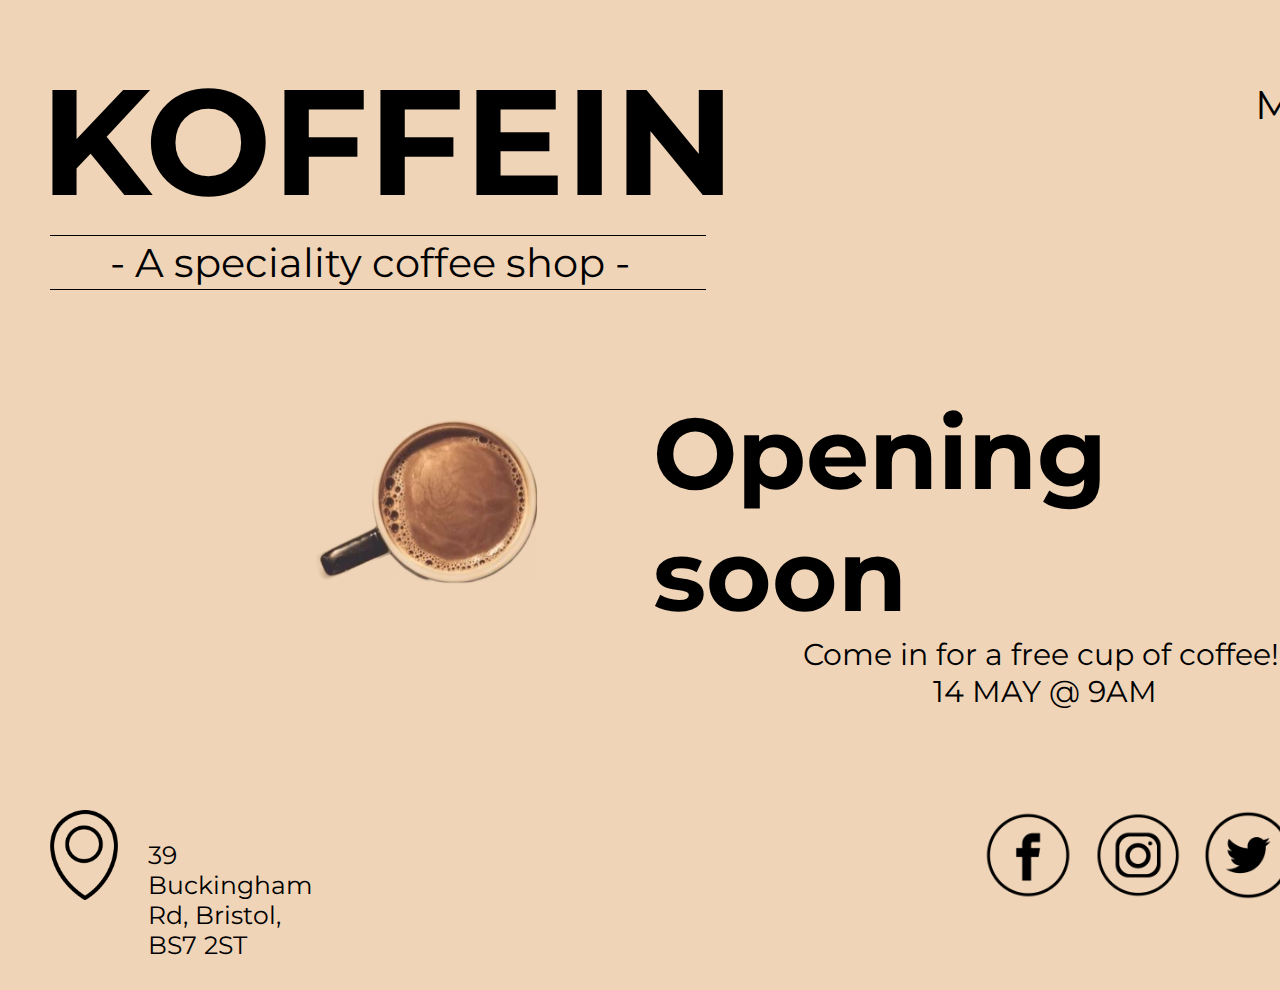
<file: Coffee landing page/index.html>
<!DOCTYPE html>
<html lang="en">

<head>
    <meta charset="UTF-8">
    <meta http-equiv="X-UA-Compatible" content="IE=edge">
    <meta name="viewport" content="width=device-width, initial-scale=1.0">
    <title>Coffee Landing Page</title>
    <link rel="stylesheet" href="style.css">
    <link rel="coffee_cup" sizes="180x180" href="coffee_cup.png" />
</head>

<body>
    <header>
        <!-- Navbar -->
        <div class="nav">
            <!-- Content left side -->
            <div class="content-left">
                <h1>KOFFEIN</h1>
                <div class="line-5"></div>
                <p>- A speciality coffee shop - </p>
                <div class="line-5"></div>
            </div>
            <ul>
                <li><a href="#">Menu</a></li>
                <li><a href="#">About Us</a></li>
                <li><a href="#">Contact Us</a></li>
            </ul>

        </div>
    </header>

    <main>
        <div class="container">
            <div class="coffee-cup">
                <img src="coffee-cup1.png" alt="coffee cup">
                <!-- Content right side -->
                <div class="content-right">
                    <h2>Opening soon</h2>
                    <p>Come in for a free cup of coffee!<br>
                        <span>14 MAY @ 9AM</span>
                    </p>
                </div>
            </div>
    </main>


    <footer>
        <div class="wrap-flex">
            <!-- Address -->
            <div class="address">
                <img src="maps-line.png" alt="location icon">
                <div class="text">
                    <p>39 Buckingham Rd, Bristol, BS7 2ST</p>
                </div>
            </div>
            <!-- Social media icons -->
            <div class="social-icons">
                <img src="facebook-round-line.png" alt="Facebook">
                <img src="instagram-round-line.png" alt="Instagram">
                <img src="twitter-round-line.png" alt="Twitter">
            </div>
        </div>
        </div>
    </footer>
</body>

</html>
</file>
<file: Coffee landing page/style.css>
@import url('https://fonts.googleapis.com/css2?family=Montserrat:wght@300&display=swap');

* {
    box-sizing: border-box;
    margin: 0;
    padding: 0;
    background-color: #EFD4B7;
    font-family: 'Montserrat', sans-serif;

}

.nav {
display: flex;
margin-top: 50px;
}

header ul {
    position: relative;
    display: flex;
    padding-top: 30px;
    padding-left: 30em;
}

header ul li {
    list-style: none;
}

header ul li a {
    display: inline-block;
    text-decoration: none;
    font-family: 'Montserrat', sans-serif;
    margin-left: 40px;
    font-size: 40px;
    color: black;
}

.content-left {
    padding-left: 40px;
}

.content-left p {
    margin-left: 70px;
    font-size: 40px;
}

h1 {
    position: static;
    display: flex;
    font-size: 150px;
    animation: tracking-in-expand 0.7s cubic-bezier(0.215, 0.610, 0.355, 1.000);
}

.line-5 {
    height: 5px;
    width: 41rem;
    margin-left: 10px;
    background: linear-gradient(to bottom,
            transparent 2px,
            black 2px,
            black 3px,
            transparent 3px);
}

.coffee-cup {
    display: flex;
    justify-content: center;
    margin-left: 200px;
}

.coffee-cup img {
    max-width: 100%;
    height: auto;
    background-color: transparent;
    background-size: 40px 30px;
}

.coffee-cup img:hover{
    transform: translateY(-20px); 
    transform:rotate(20deg);
}

.content-right {
    display: flex;
    flex-direction: column;
    margin-top: 100px;
    margin-right: 0;
}

.content-right h2 {
    font-size: 100px;
}

.content-right p {
    font-size: 30px;
    padding-left: 150px;
}

.content-right span {
    padding-left: 130px;
}

.wrap-flex {
    display: flex; 
    margin-top: 100px;
}

footer img {
    height: 90px;
    width: auto;
    cursor: pointer;
}

.address img {
    display: flex;
    justify-content: flex-start;
    padding-left: 50px;
}

.address {
    display: flex;
}

.address p {
    font-size: 25px;
    padding: 30px;
}

.social-icons{
    display: flex;
    justify-content: flex-end;
    gap: 20px;
    padding-left: 40em;
}

.social-icons img {
    background-color: transparent;
}

.social-icons img:hover {
    filter: drop-shadow(0 0 0.75rem rgb(101, 69, 69)
    );
}

@keyframes tracking-in-expand {
    0% {
      letter-spacing: -0.4em;
      opacity: 0;
    }
    40% {
      opacity: 0.6;
    }
    100% {
      opacity: 1;
    }
  }
</file>
